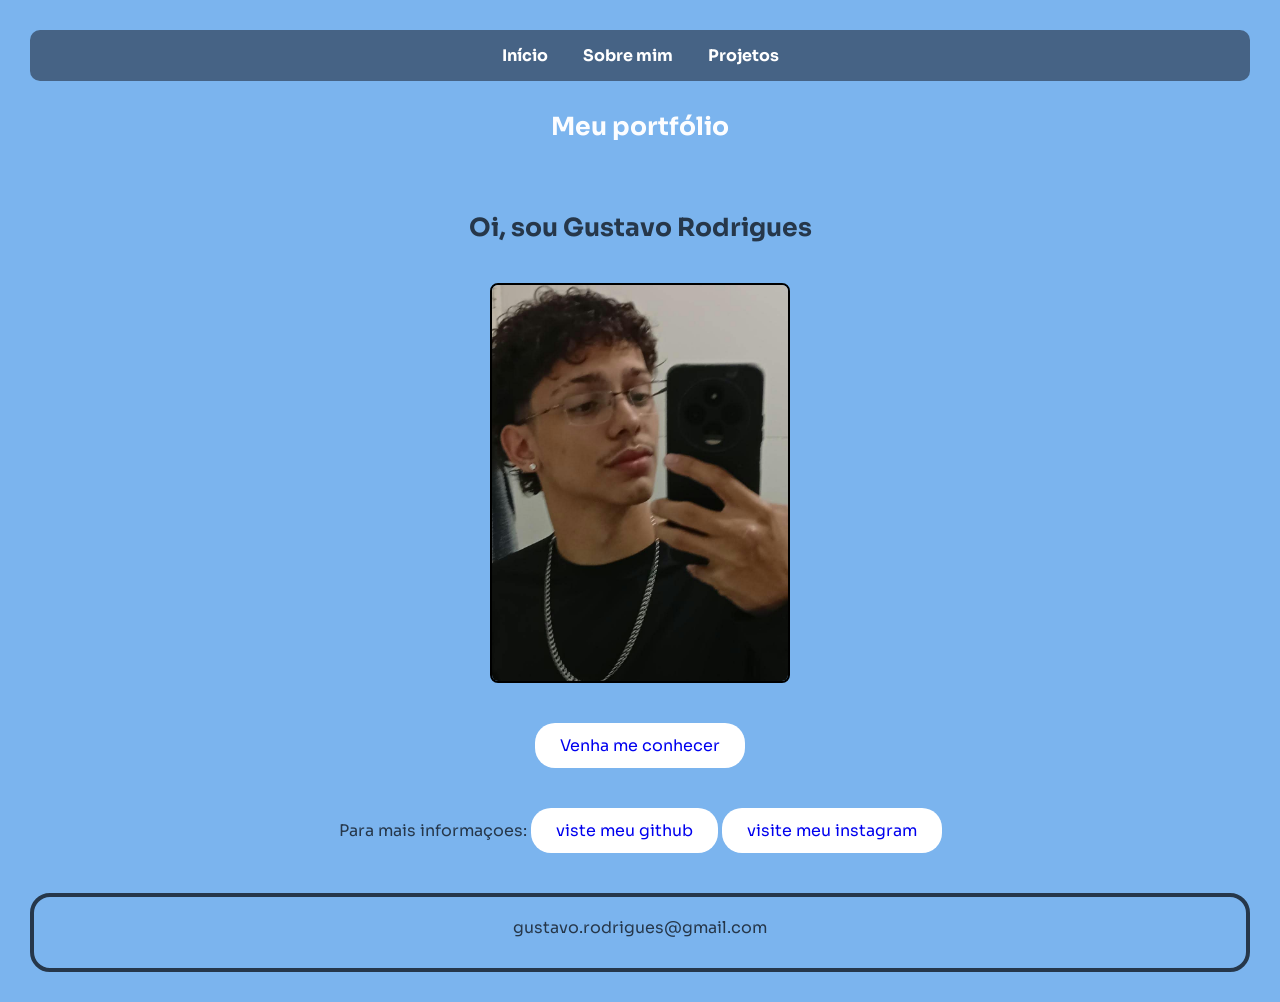
<file: index.html>
<!DOCTYPE html>
<html lang="pt-BR">
<head>
    <meta charset="UTF-8">
    <meta name="viewport" content="width=device-width, initial-scale=1.0">
    <title>Portfólio</title>
    <link rel="stylesheet" href="style.css">
    <link rel="preconnect" href="https://fonts.googleapis.com">
<link rel="preconnect" href="https://fonts.gstatic.com" crossorigin>
<link href="https://fonts.googleapis.com/css2?family=DM+Sans:ital,opsz,wght@0,9..40,100..1000;1,9..40,100..1000&family=Roboto:ital,wght@0,100..900;1,100..900&family=Sora:wght@100..800&display=swap" rel="stylesheet">
</head>
<body>
    
    <nav>
        <a href="index.html">Início</a>
        <a href="index(2).html">Sobre mim</a>
        <a href="index(3).html">Projetos</a>
    </nav>
    <h1>Meu portfólio</h1>
        <section id="inicio">
        <h2 id="nome">Oi, sou Gustavo Rodrigues</h2>
         <img id="imagem" src="./midia/fotominha.jpeg" alt="Minha foto"><a href="index(2).html" id="botao">Venha me conhecer</a>
    
        
        <p class="redes"> Para mais informaçoes:
        <a href="https://github.com/gustavolima-ctrl" id="botao">viste meu github</a>
        <a href="https://www.instagram.com/hi_guhs7/" id="botao"> visite meu instagram</a>
        </p>
    
    </div>
    </section>
    <footer id="rodape">
        <p>gustavo.rodrigues@gmail.com</p>
    </footer>
    <script src="script.js"></script>
</body>
</html>
</file>
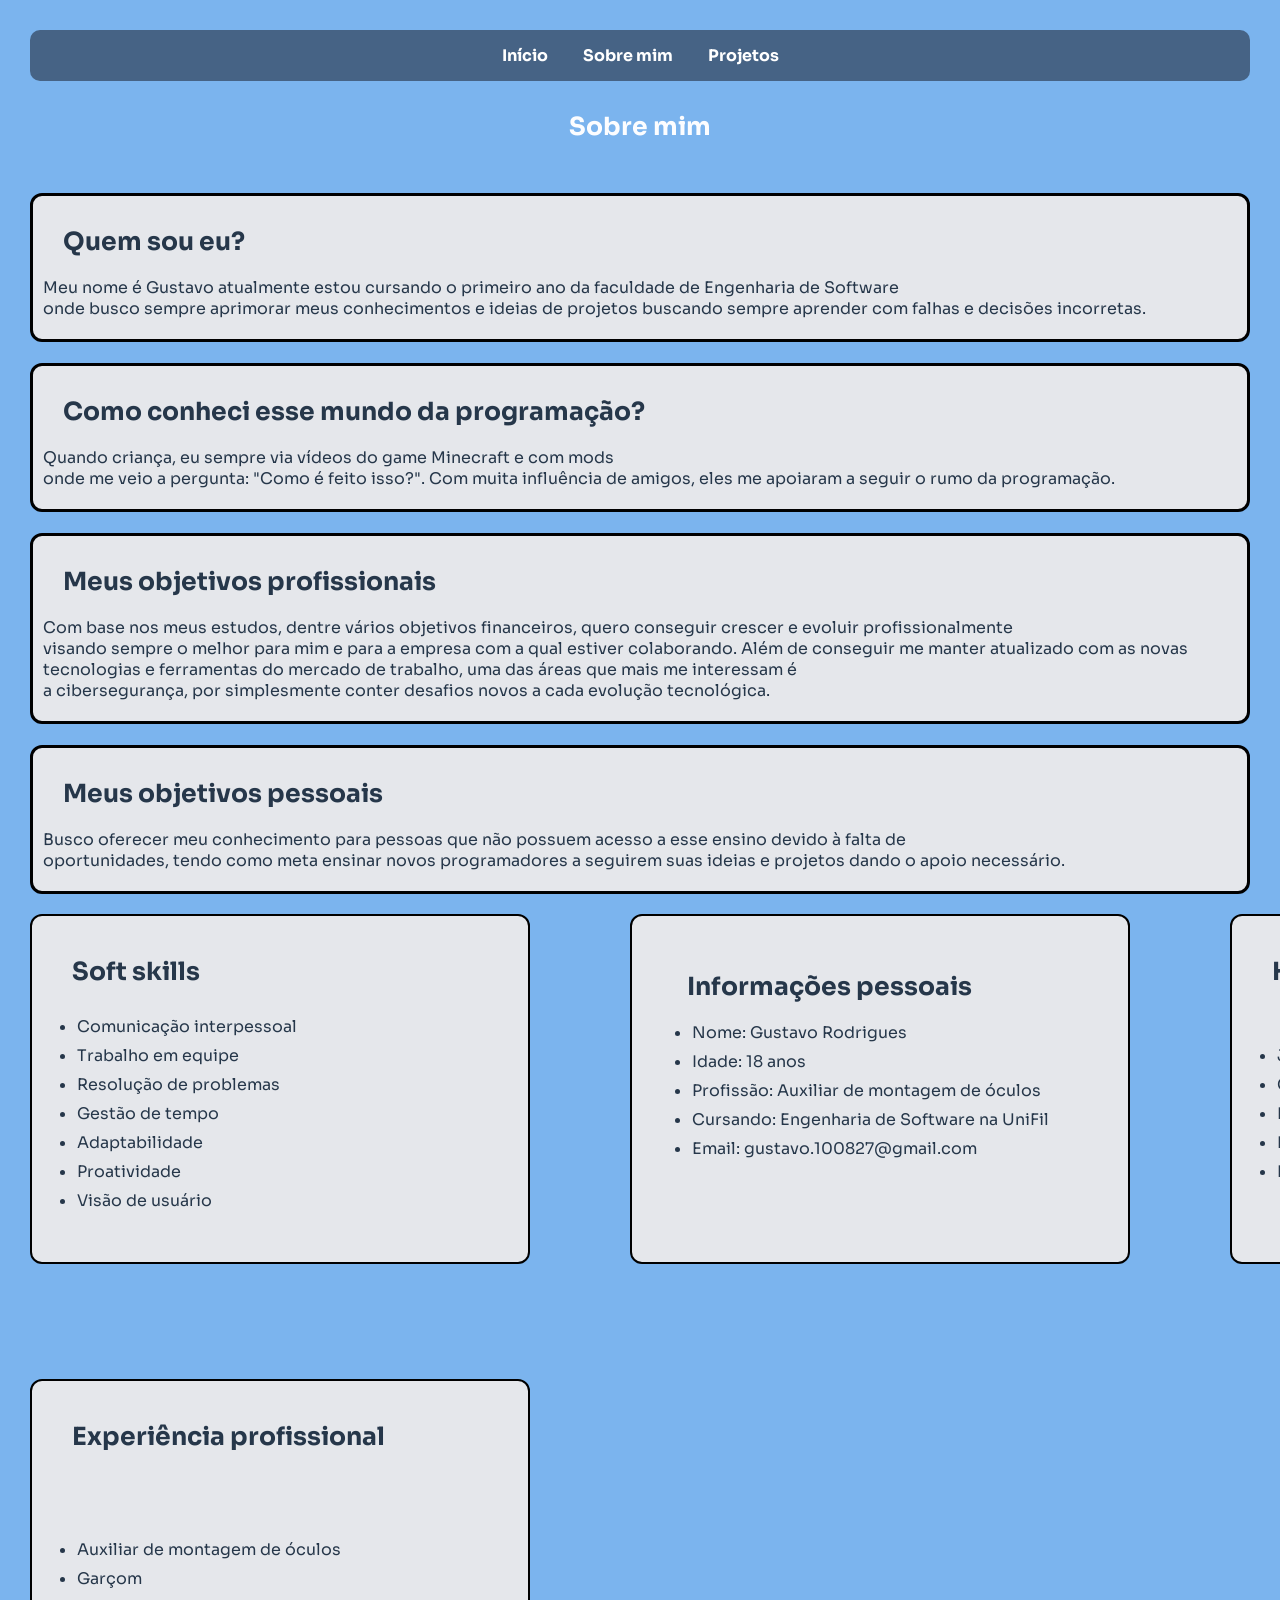
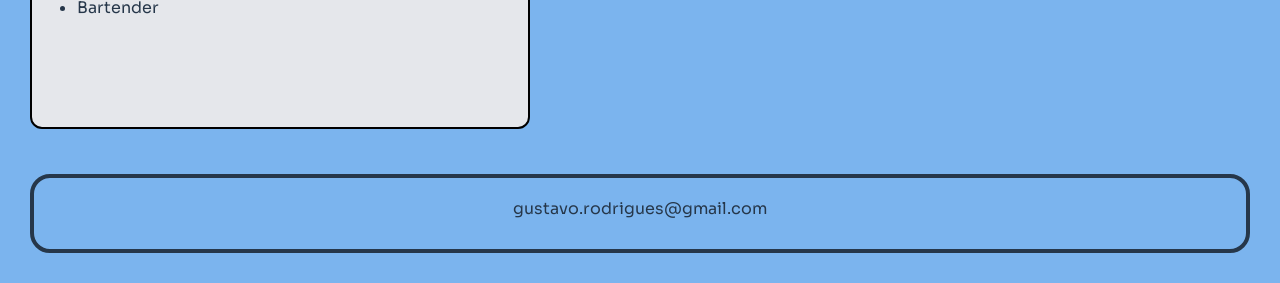
<file: index(2).html>
<!DOCTYPE html>
<html lang="pt-BR">
<head>
    <meta charset="UTF-8">
    <meta name="viewport" content="width=device-width, initial-scale=1.0">
    <title>Sobre mim</title>
    <link rel="stylesheet" href="style.css">
    <link rel="preconnect" href="https://fonts.googleapis.com">
<link rel="preconnect" href="https://fonts.gstatic.com" crossorigin>
<link href="https://fonts.googleapis.com/css2?family=DM+Sans:ital,opsz,wght@0,9..40,100..1000;1,9..40,100..1000&family=Roboto:ital,wght@0,100..900;1,100..900&family=Sora:wght@100..800&display=swap" rel="stylesheet">
</head>
<body>
    <nav>
        <a href="index.html">Início</a>
        <a href="index(2).html">Sobre mim</a>
        <a href="index(3).html">Projetos</a>
    </nav>
    <h1>Sobre mim</h1>
    <main class="conteudo">
        <section id="mim">
        <h2>Quem sou eu?</h2>
        <p>
            Meu nome é Gustavo atualmente estou cursando o primeiro ano da faculdade de Engenharia de Software <br> onde busco sempre
            aprimorar meus conhecimentos e ideias de projetos buscando
            sempre aprender com falhas e decisões incorretas.
        </p>
        </section>
        <section id="comoconheciProgramacao">
            <h2>Como conheci esse mundo da programação?</h2>
            <p>
                Quando criança, eu sempre via vídeos do game Minecraft
                e com mods<br> onde me veio a pergunta:
                "Como é feito isso?".
                Com muita influência de amigos, eles me apoiaram a seguir
                o rumo da programação.
            </p>
        </section>
        
        <section id="objetivos">
            <h2>Meus objetivos profissionais</h2>
            <p>
                Com base nos meus estudos, dentre vários objetivos
                financeiros, quero conseguir crescer e evoluir profissionalmente<br> visando sempre o melhor para mim
                e para a empresa com a qual estiver colaborando.
                Além de conseguir me manter atualizado com as novas
                tecnologias e ferramentas do mercado de trabalho, uma das áreas que mais me interessam é<br> a cibersegurança,
                por simplesmente conter desafios novos a cada evolução
                tecnológica.
            </p>
           
        </section>
        <section id="objetivosPessoais">
            <h2>Meus objetivos pessoais</h2>
            <p>
                Busco oferecer meu conhecimento para pessoas que não
                possuem acesso a esse ensino devido à falta de<br> oportunidades, tendo como meta ensinar novos
                programadores a seguirem suas ideias e projetos
                dando o apoio necessário.
            </p>
            
        </section>
        <div class="skils">
        <section id="softSkills">
            <h2>Soft skills</h2>
            <ul>
                <li>Comunicação interpessoal</li>
                <li>Trabalho em equipe</li>
                <li>Resolução de problemas</li>
                <li>Gestão de tempo</li>
                <li>Adaptabilidade</li>
                <li>Proatividade</li>
                <li>Visão de usuário</li>
            </ul>
        </section>
        <section id="informacoesPessoais">
            <aside>
                <h2>Informações pessoais</h2>
                <ul>
                    <li>Nome: Gustavo Rodrigues</li>
                    <li>Idade: 18 anos</li>
                    <li>Profissão: Auxiliar de montagem de óculos</li>
                    <li>Cursando: Engenharia de Software na UniFil</li>
                    <li>Email: gustavo.100827@gmail.com</li>
                </ul>
            </aside>
        </section>
        <section id="hardSkills">
            <h2>Hard skills</h2>
            <ul>
                <li>Java</li>
                <li>CSS</li>
                <li>Informática</li>
                <li>Marketing digital</li>
                <li>Montagem de óculos</li>
            </ul>
        </section>
    
        <section id="experienciaproficional">
            <h2>Experiência profissional</h2>
            <ul>
                <li>Auxiliar de montagem de óculos</li>
                <li>Garçom</li>
                <li>Bartender</li>
            </ul>
        </section>
    </div>
    </main>
    <footer id="rodape">
        <p>gustavo.rodrigues@gmail.com</p>
    </footer>
</body>
</html>
</file>
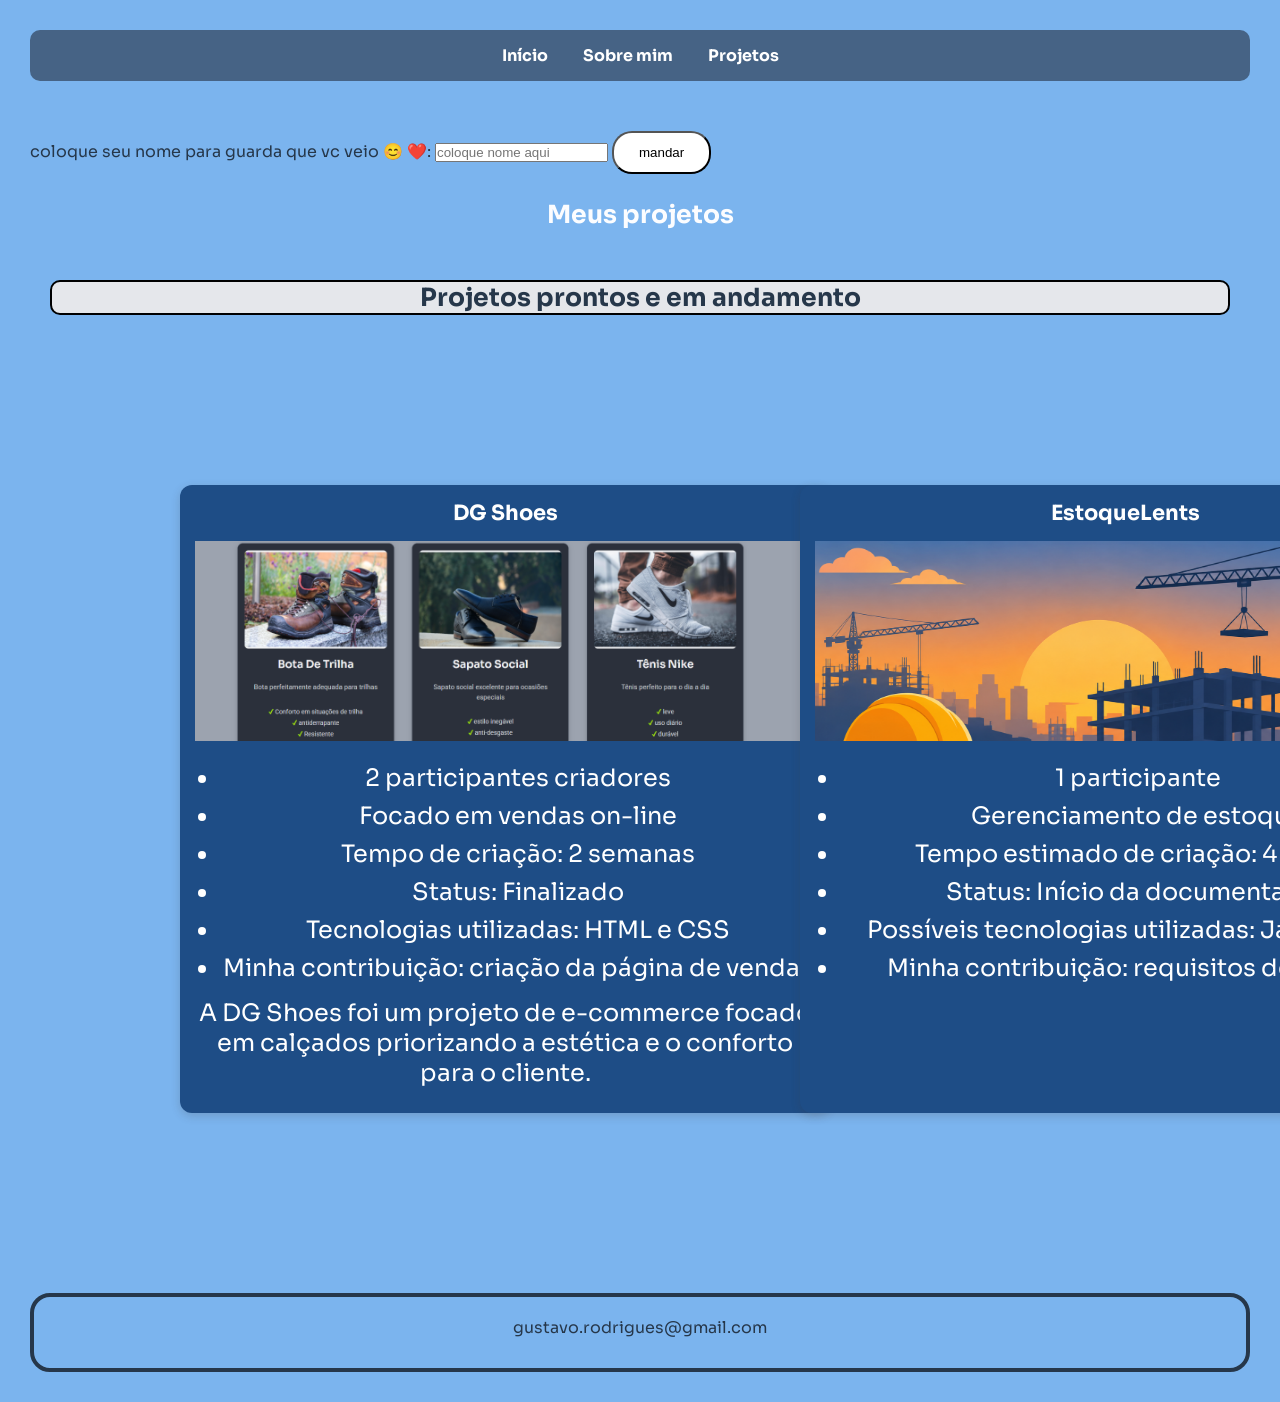
<file: index(3).html>
<!DOCTYPE html>
<html lang="pt-BR">
<head>
    <meta charset="UTF-8">
    <meta name="viewport" content="width=device-width, initial-scale=1.0">
    <title>Projetos</title>
    <link rel="stylesheet" href="style.css">
    <link rel="preconnect" href="https://fonts.googleapis.com">
<link rel="preconnect" href="https://fonts.gstatic.com" crossorigin>
<link href="https://fonts.googleapis.com/css2?family=DM+Sans:ital,opsz,wght@0,9..40,100..1000;1,9..40,100..1000&family=Roboto:ital,wght@0,100..900;1,100..900&family=Sora:wght@100..800&display=swap" rel="stylesheet">
</head>
<body>
    <nav>
        <a href="index.html">Início</a>
        <a href="index(2).html">Sobre mim</a>
        <a href="index(3).html">Projetos</a>
    </nav>
    <section id="formulario"></section>
    <form id="forNome" >
            <label for="nomeusuario">coloque seu nome para guarda que vc veio &#x1F60A; &#x2764;&#xFE0F;:   </label>
            <input type="text" id="nomeusuario" placeholder="coloque nome aqui" required>
            <button id="botao" type="submit"> mandar</button>
    </form>
    </section>
    <h1  >Meus projetos</h1>
    <section id="projetos">
        <h2 class="cabeçalho">Projetos prontos e em andamento</h2>
        <div class="projetos">
            <div class="card">
                <h3>DG Shoes</h3>
                <img src="./midia/dg.png" alt="Imagem da DG Shoes">
                <ul>
                    <li>2 participantes criadores</li>
                    <li>Focado em vendas on-line</li>
                    <li>Tempo de criação: 2 semanas</li>
                    <li>Status: Finalizado</li>
                    <li>Tecnologias utilizadas: HTML e CSS</li>
                    <li>Minha contribuição: criação da página de vendas</li>
                </ul>
                
                <p>
                    A DG Shoes foi um projeto de e-commerce focado em calçados priorizando a estética e o conforto
                    para o cliente.
                </p>
            </div>
            <div class="card">
                <h3>EstoqueLents</h3>
                <img src="./midia/Amanhecer.png" alt="Imagem de construção do projeto">
                <ul>
                    <li>1 participante</li>
                    <li>Gerenciamento de estoque</li>
                    <li>Tempo estimado de criação: 4 meses</li>
                    <li>Status: Início da documentação</li>
                    <li>Possíveis tecnologias utilizadas: Java e HTML</li>
                    <li>Minha contribuição: requisitos de usuário</li>
                </ul>
            </div>
        </div>
    </section>
    <footer id="rodape">
        <p>gustavo.rodrigues@gmail.com</p>
    </footer>
</body>
</html>
</file>
<file: style.css>
* {
    margin:0;
    padding:0;
    box-sizing:border-box;
}

body {
    font-family: 'Sora', sans-serif;
    padding: 20px;
    background-color: #7bb4ee;
    color: #26374A;
    padding: 30px;
    animation: subir 0.8s ease-out;
    
}
@keyframes subir {
    from{
        opacity: 0;
        transform:  translateY(30px);
    }
    to{
        opacity: 1;
        transform: translateY(0px);
    }

    
}
nav {
    display: flex;
    justify-content: center;
    align-items: center;
    gap: 20px;
    padding: 15px;
    background-color: #466385;
    gap:35px;
    border-radius: 10px;
    margin-bottom: 30px;
}
nav a{
    text-decoration: #656c92;
    color:#ffffff;
    font-weight: bold;
    transition: 0.3s;
}
nav a:hover{
    color: #9094ac;
}
h1 {
    text-align: center;
    margin: 25px 0;
    font-size: 25px;
    margin-bottom: 25px;
    color: #fcfdff;
    margin-bottom: 50px;
}

h2 {
    margin-bottom: 15px;
    font-size: 25px;
    margin: 20px;
    
}

h3 {
    margin-bottom: 10px;
    font-size: 21px;
    margin-bottom: 15px;
}

p {
    margin-bottom: 10px;

}
.skils{
    grid-template-columns: repeat(3,1fr);
    display: grid;
    gap: 100px;
    justify-items: center;
}
#mim{
      border: 3px solid #000000;
    border-radius: 12px;
    padding: 10px;
    margin-top: 1px;
    margin-bottom: 0px;
    background-color: #E5E7EB;

}
#informacoesPessoais{
    background-color: #E5E7EB;
    padding: 20px;
    border: 2px solid #000000;
    border-radius: 12px;
    display: grid;
    align-items: start;
    height: fit-content;
     width: 500px;
    height: 350px;
    
}
#comoconheciProgramacao{
    border: 3px solid #000000;
    border-radius: 12px;
    padding: 10px;
    margin-top: 1px;
    margin-bottom: 0px;
    background-color: #E5E7EB;
    

}
#objetivos{
    border: 3px solid #000000;
    border-radius: 12px;
    padding: 10px;
    margin-top: 1px;
    margin-bottom: 0px;
    background-color: #E5E7EB;

}
#objetivosPessoais{
    border: 3px solid #000000;
    border-radius: 12px;
    padding: 10px;
    margin-top: 1px;
    margin-bottom: 0px;
    background-color: #E5E7EB;

}
#softSkills{
    background-color: #E5E7EB;
    padding: 20px;
    border: 2px solid #000000;
    border-radius: 12px;
    display: grid;
    align-items: start;
    height: fit-content;
     width: 500px;
    height: 350px;
}
#Nome{
    font-size: 100px;
}
#experienciaproficional{
    background-color: #E5E7EB;
    padding: 20px;
    border: 2px solid #000000;
    border-radius: 12px;
    display: grid;
    align-items: start;
    height: fit-content;
     width: 500px;
    height: 350px;
}

#hardSkills {
    background-color: #E5E7EB;
    padding: 20px;
    border: 2px solid #000000;
    border-radius: 12px;
    display: grid;
    align-items: start;
    height: fit-content;
     width: 500px;
    height: 350px;
}
#imagem {
    margin-top: 0px;
     width: 300px;
    height: 400px;
    object-fit: cover;
    border-radius: 8px;
    justify-content: center;
    align-items: center;
    border: 2px solid #000000;
    
}
.cabeçalho{
    text-align: center;
    border: 2px solid #000000;
    border-radius: 10px;
    background-color: #E5E7EB;

}
#botao {
    display: inline-block;
    margin-top: 20px;
    padding: 12px 25px;
    text-decoration: none;
    background-color: white;
    border-radius: 20px;
}
#botao:hover{
    color:#000000;
    transition: 0.3s ;

}

#inicio {
    display: flex;
    flex-direction: column;
    align-items: center;
    text-align: center;
    gap: 20px;
}
    .conteudo {
        display: flex;
        flex-direction: column;
        align-items: flex-start;
        gap: 20px;
    }
.conteudo section {
    width: 100%;
    margin-bottom: 15px;
}
aside {
    padding: 15px;
}
ul {
    padding-left: 25px;
    margin-bottom: 15px;
}
li {
    margin-bottom: 8px;
}
.projetos {
    display: grid;
    grid-template-columns: repeat(2, 1fr);
    gap: 20px;
}
#rodape{
    border: 4px solid #26374A;
    border-radius: 20px;
}

.card {
  
    transition: transform 0.3s ease;
    cursor: pointer;
    font-family: 'Sora', sans-serif;
    font-size: 24px;
    margin: 150px ;
    background-color: #1e4d86;
    color: #FFFFFF;
    width: 300%;
    max-width: 650px;
    padding: 15px;
    box-sizing: border-box;
    border-radius: 12px;
    text-align: center;
    box-shadow: 0 3px 10px rgba(59, 55, 55, 0.2);
}
.card:hover {
    transform: translateY(-10px);
    box-shadow: 0 6px 20px rgba(59, 55, 55, 0.3);
}

.card img {
    width: 100%;
    height: 200px;
    object-fit: cover;
    margin-bottom: 15px;
}

footer {
    text-align: center;
    padding: 20px;
    margin-top: 30px;

}



@media screen and (max-width: 600px) {
    body {
        padding: 10px;
    }
    nav {
        gap: 12px;
        padding: 12px 5px;
    }
    nav a {
        font-size: 14px;
    }
    h1 {
        font-size: 27px;
    }
    #Nome {
        font-size: 35px;
    }
    .conteudo {
        gap: 15px;
    }
    .projetos {
        grid-template-columns: 1fr;
        gap: 20px;
        padding: 0 5px;
    }
    #mim,#comoconheciProgramacao,#objetivos,#objetivosPessoais,#informacoesPessoais,#softSkills,#experienciaproficional, #hardSkills {
        padding: 18px;
    }

}
</file>
